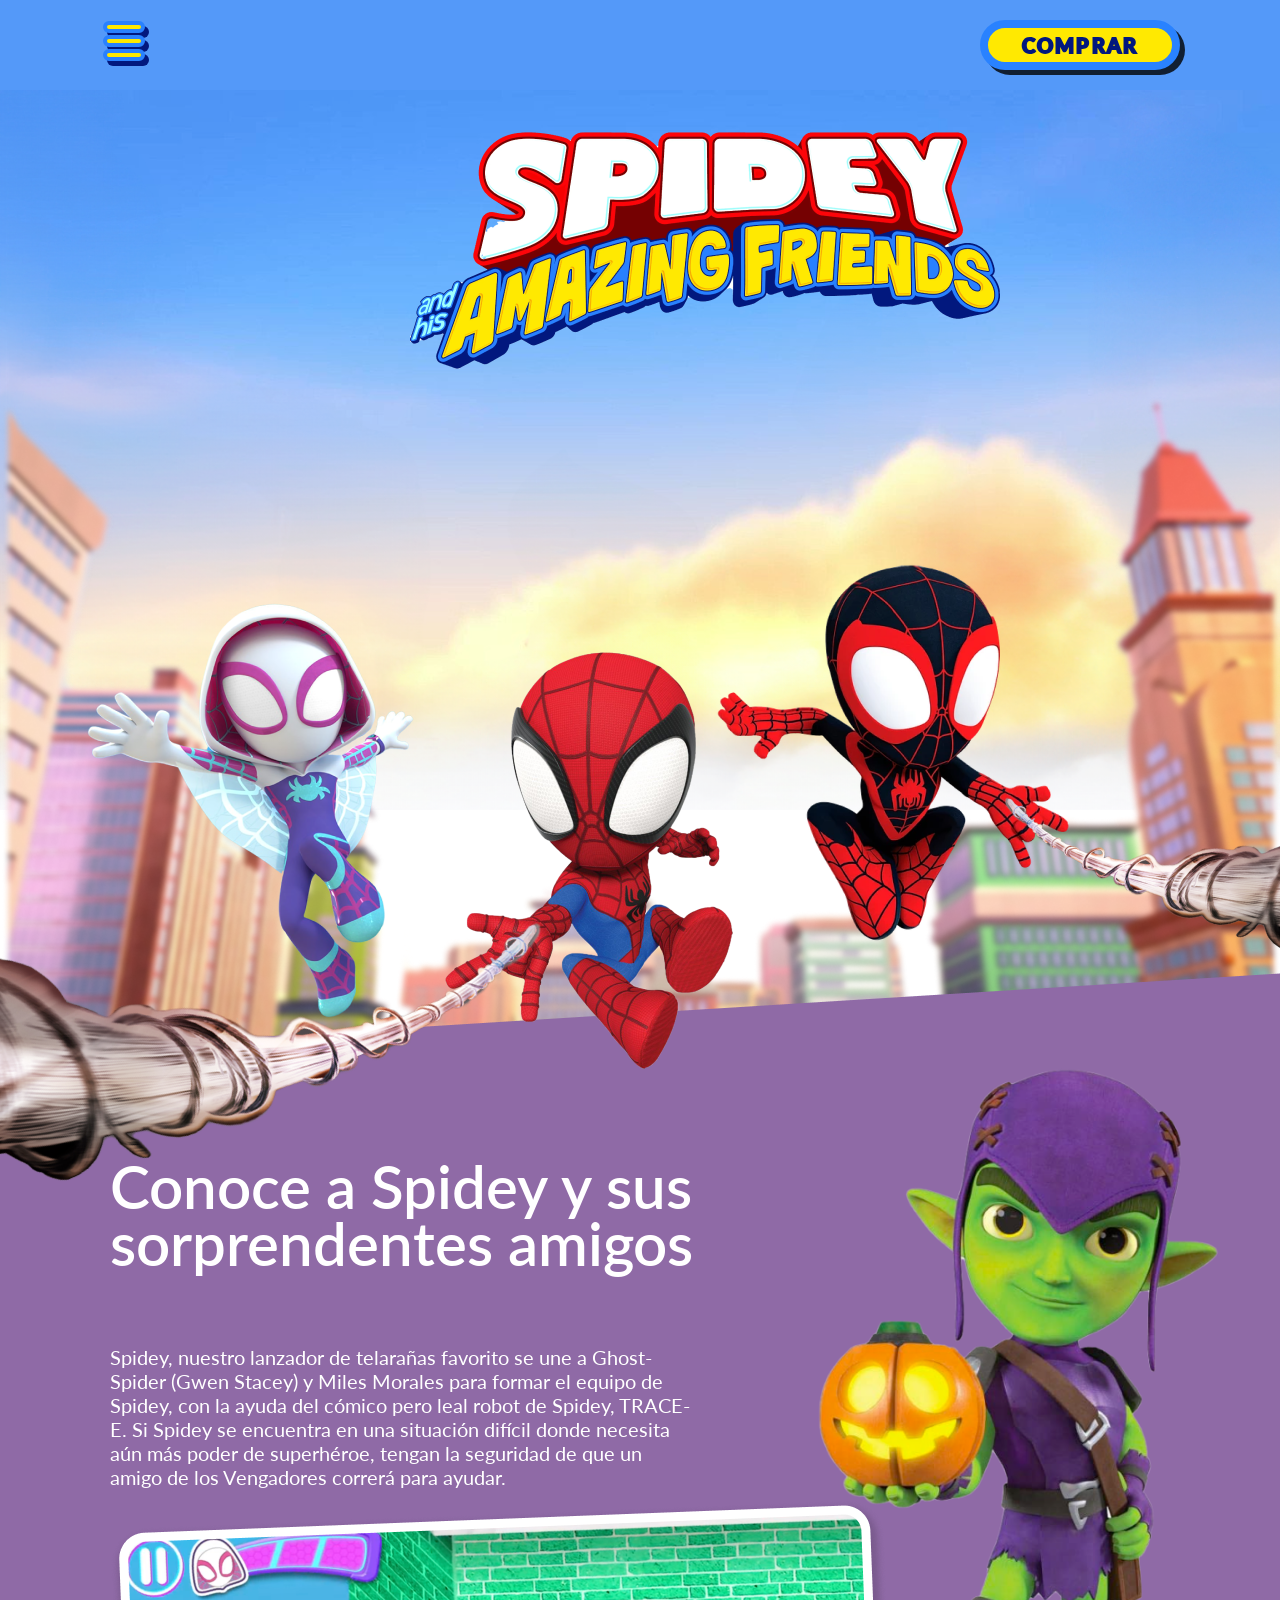
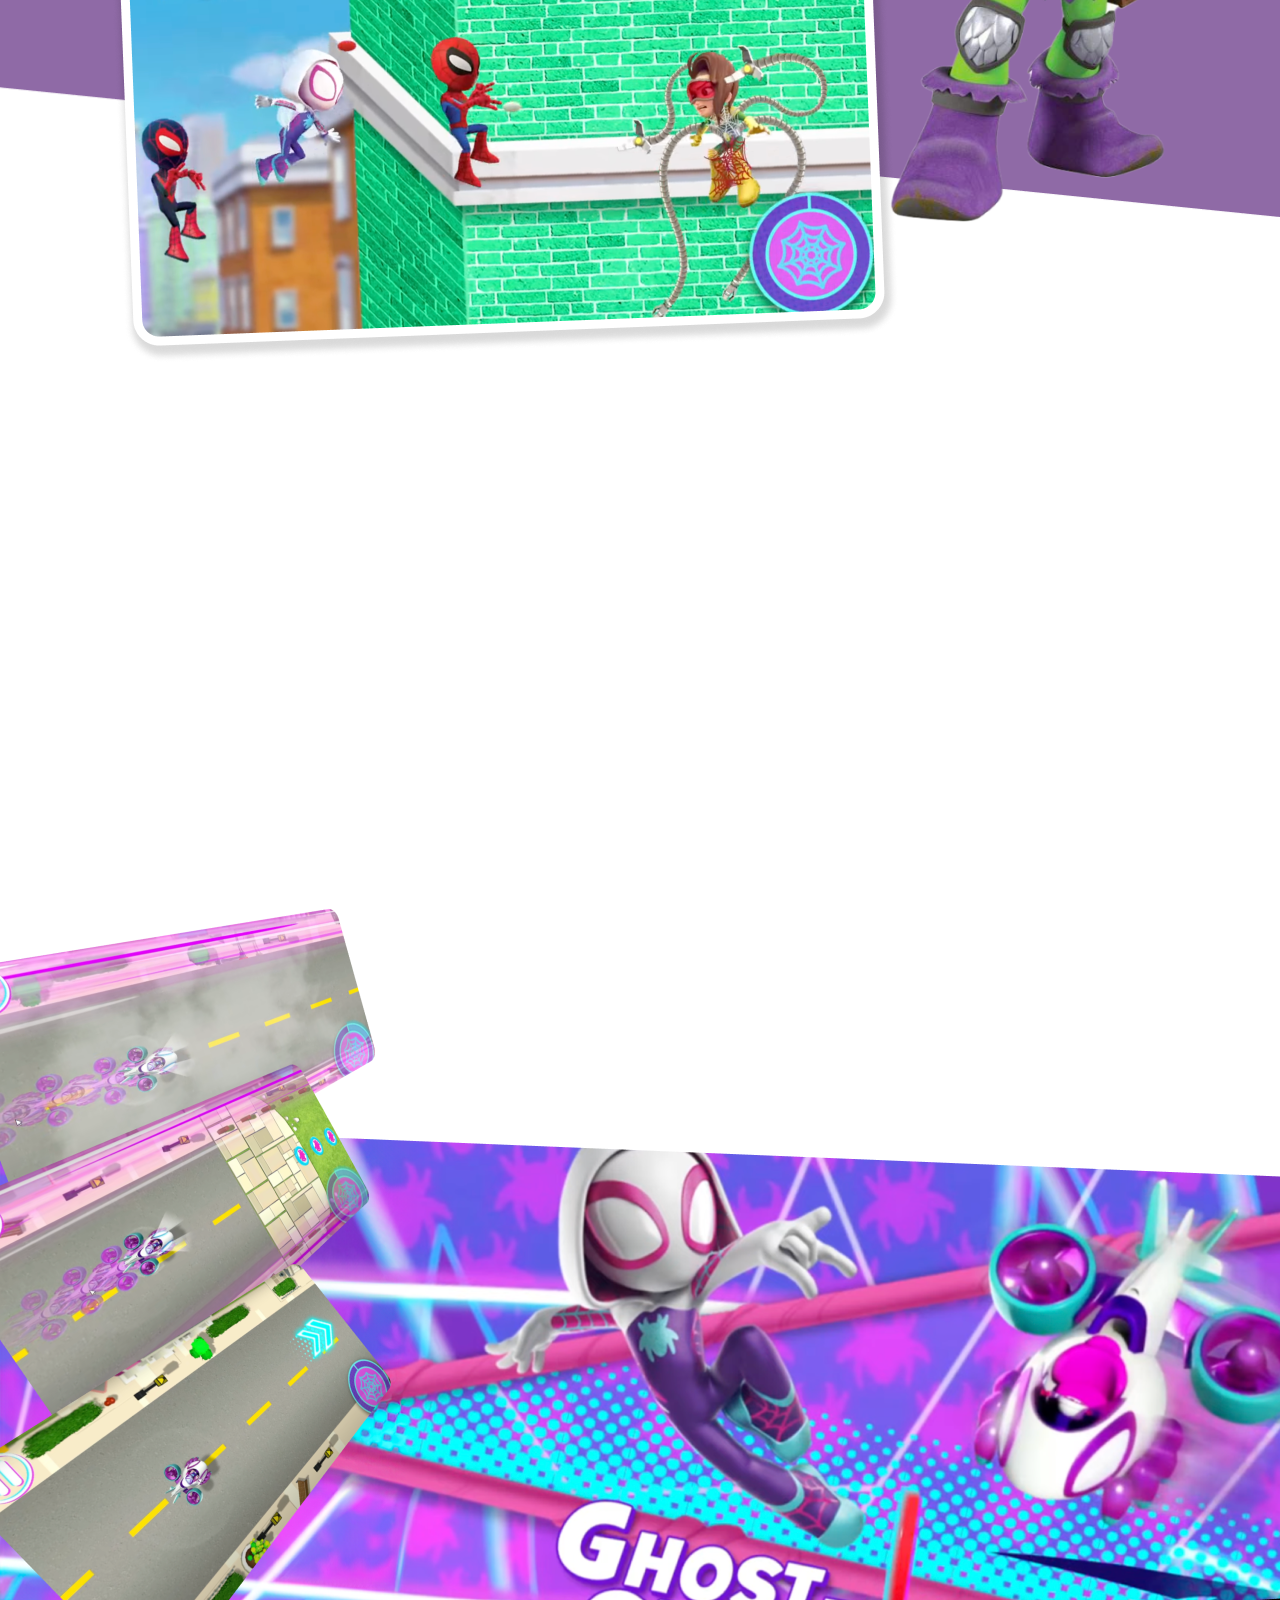
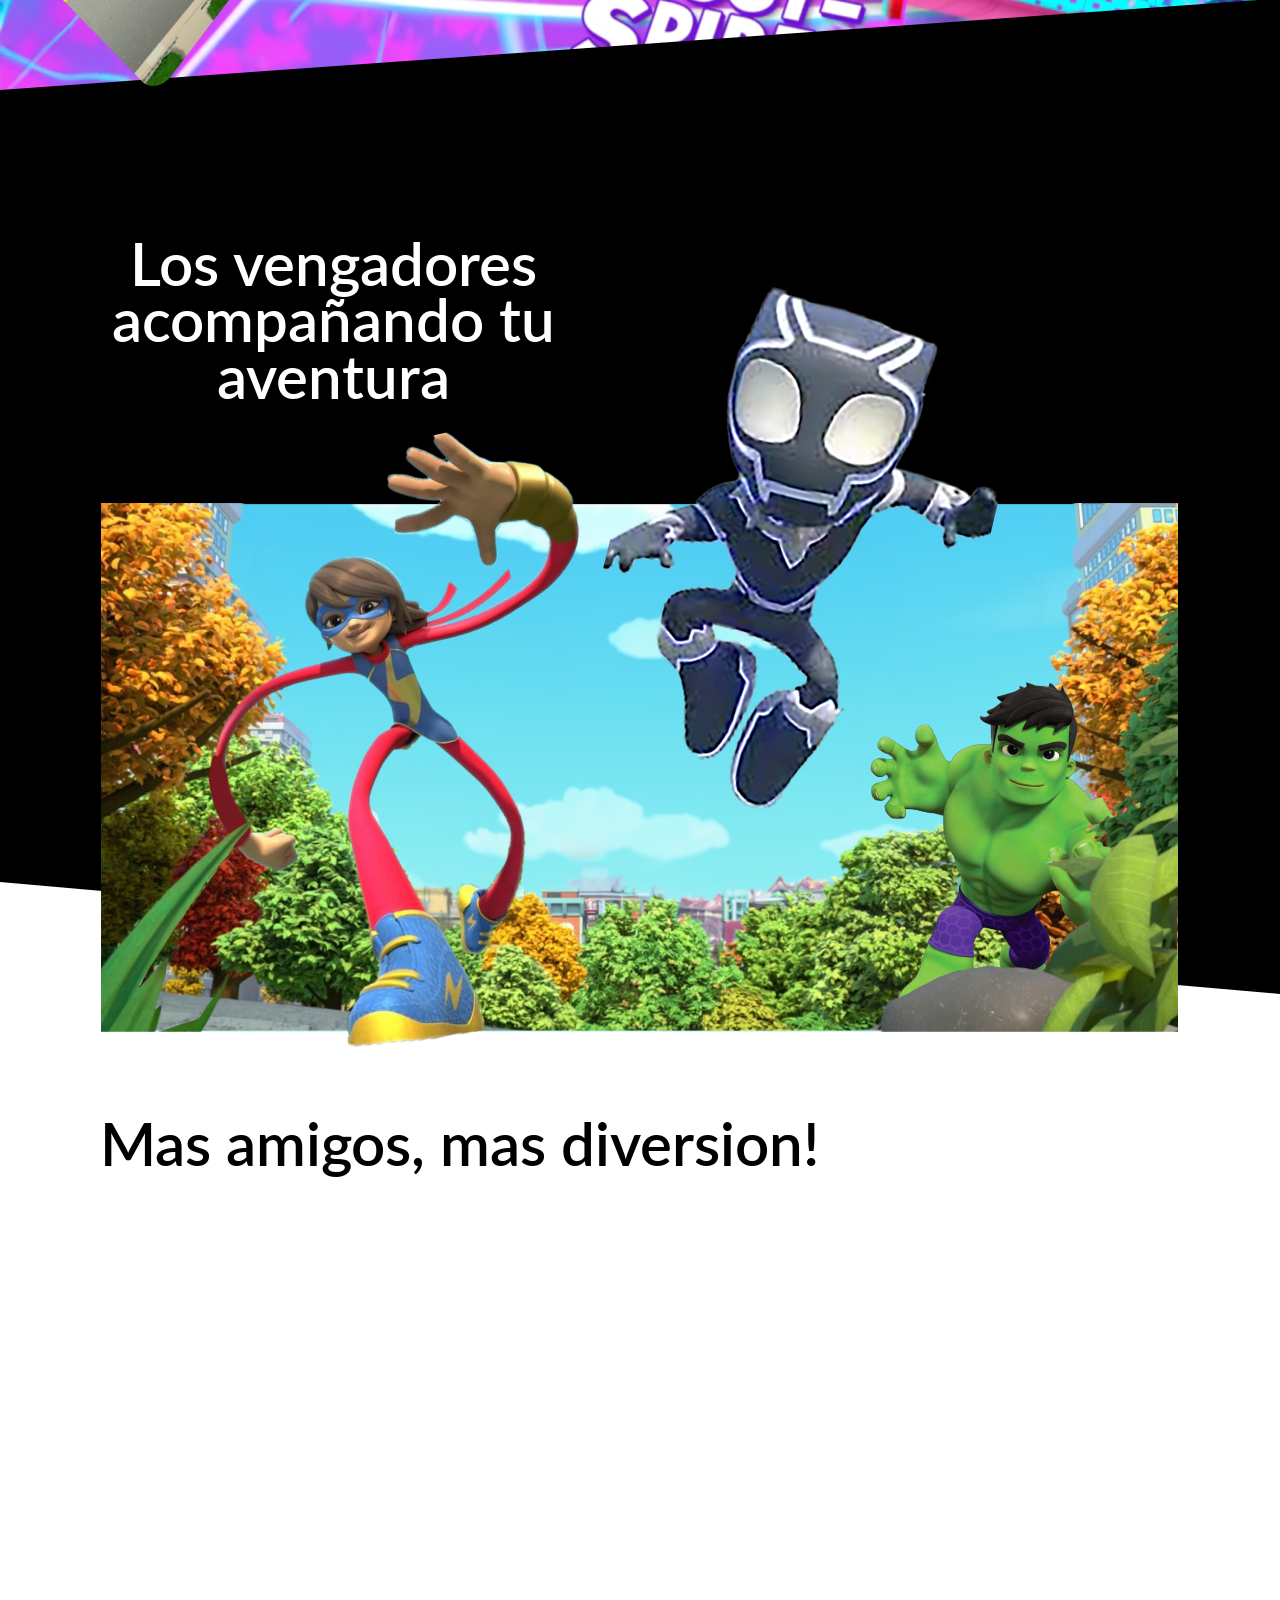
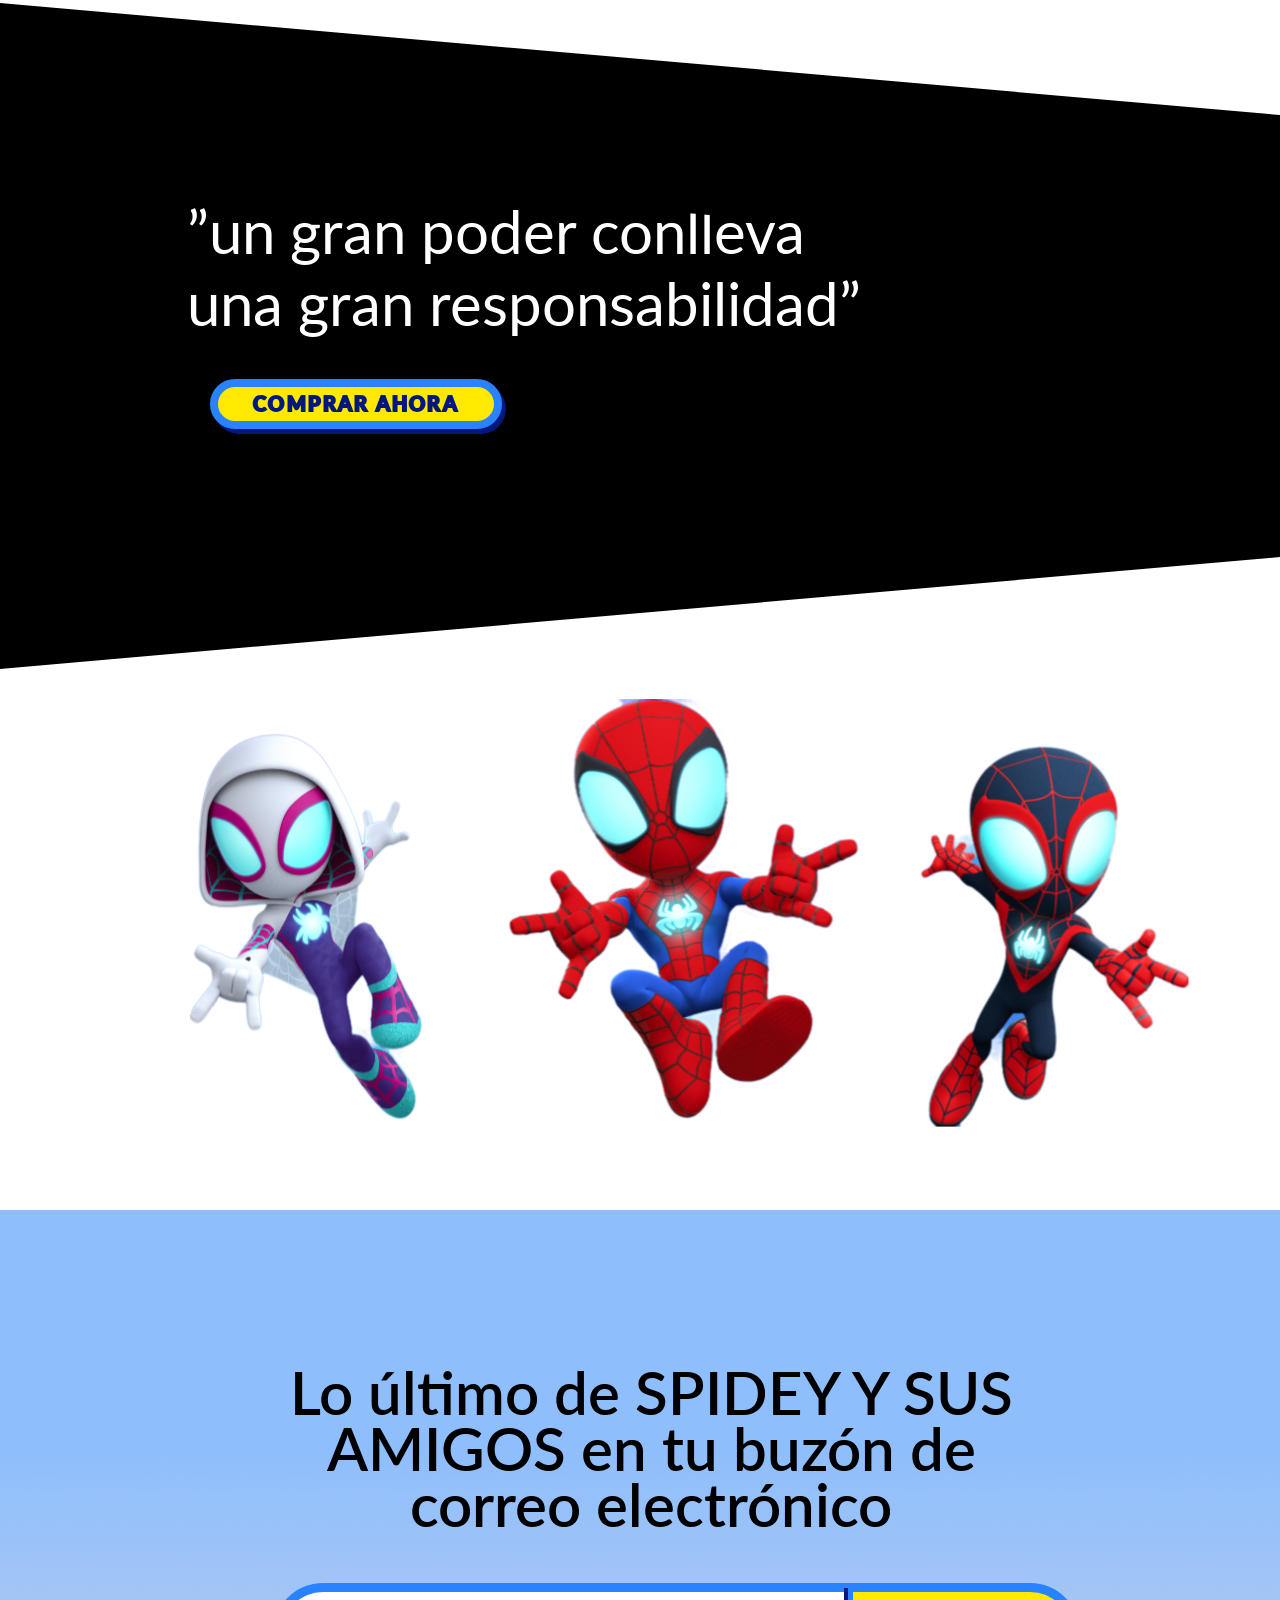
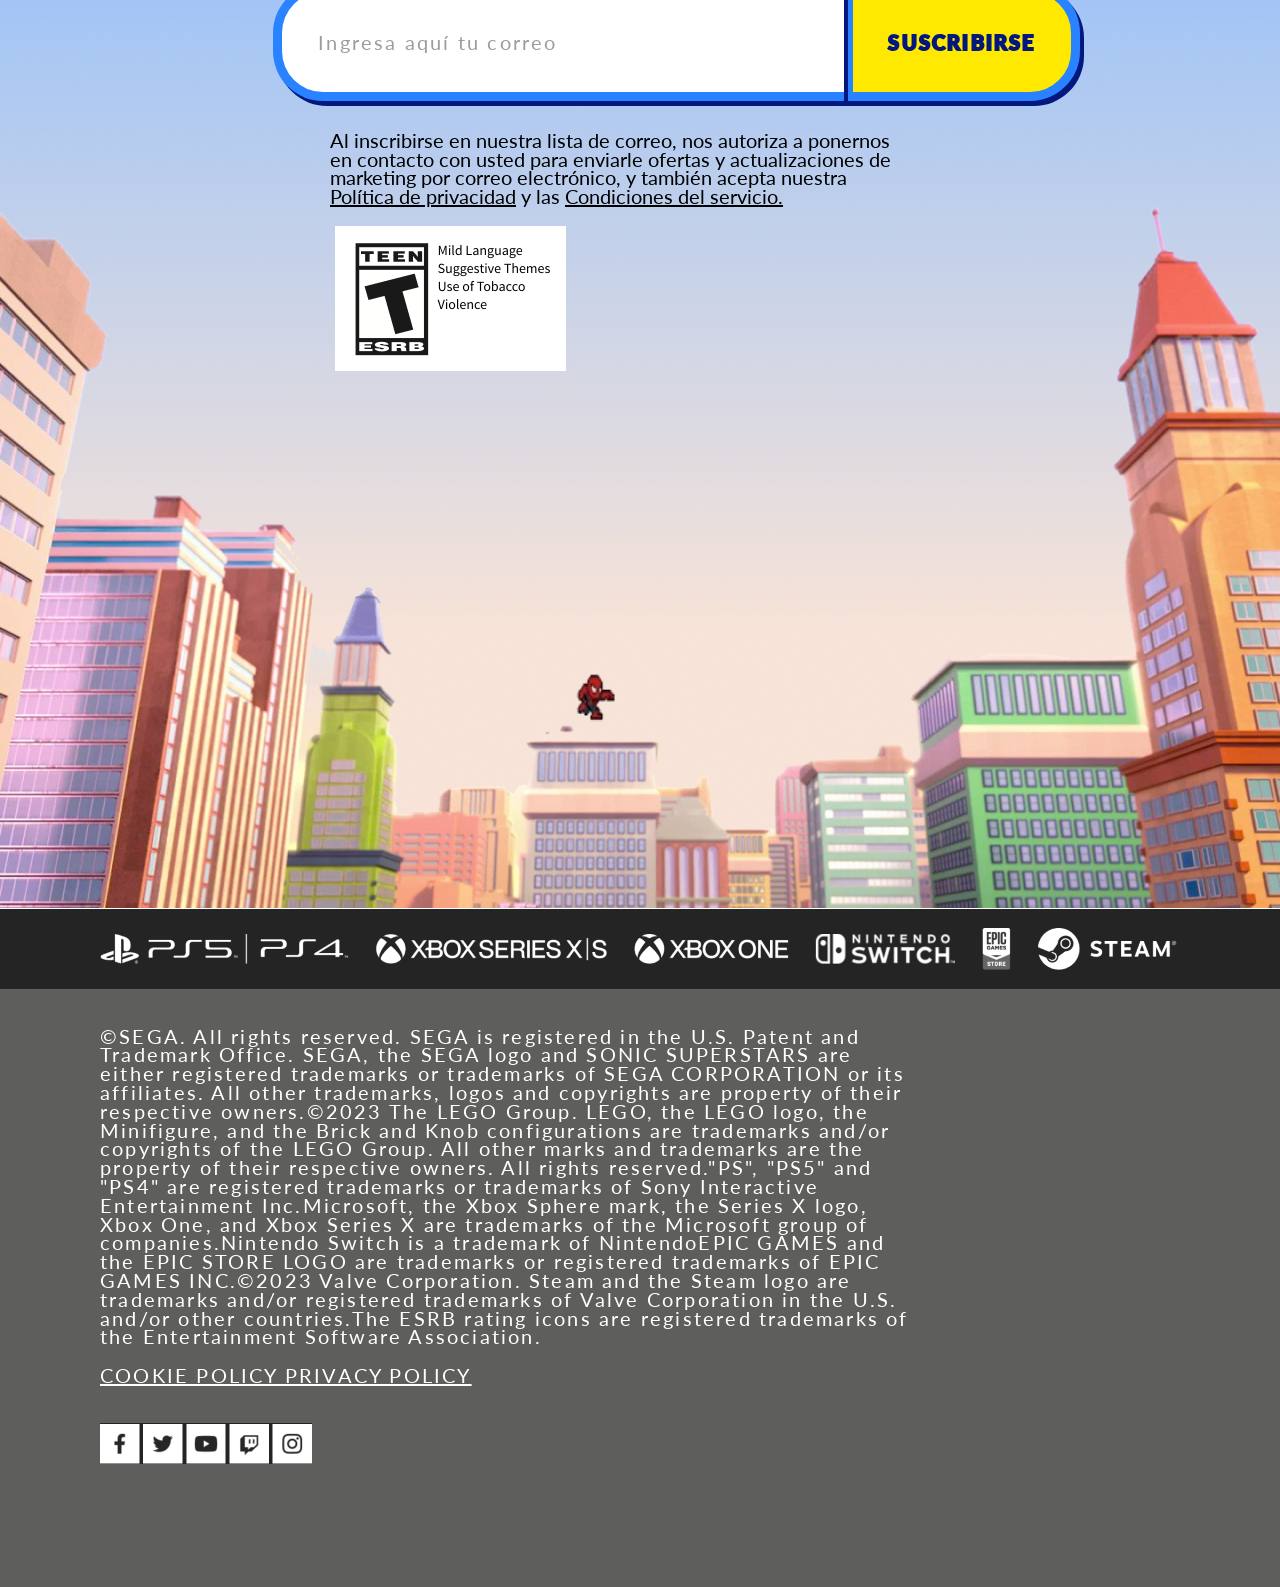
<file: parallax-final-2024/index.html>
<!DOCTYPE html>
<html lang="en">

<head>
    <meta charset="UTF-8">
    <meta name="viewport" content="width=device-width, initial-scale=1.0">
    <title>Index</title>
    <link rel="stylesheet" href="css/style.css">
    <link rel="preconnect" href="https://fonts.googleapis.com">
    <link rel="preconnect" href="https://fonts.gstatic.com" crossorigin>
    <link href="https://fonts.googleapis.com/css2?family=Lato:wght@300;400&display=swap" rel="stylesheet">
</head>

<body>
    <div class="contenedorHeader sticky">
        <header class="sticky">
            <div class="menu sticky">
                <div class="barritaMenu"></div>
                <div class="barritaMenu"></div>
                <div class="barritaMenu"></div>
            </div>

            <div class="sticky"><button class="btnComprar">COMPRAR</button> </div>
        </header>
    </div>


    

    <div class="container1280">

        <div id="logo" class="logo sticky">
            <img src="img/logo.png" alt="logo">
        </div>

        <div class="fondoNubes">
            <img src="img/fondoConNubes.png" alt="fondoConNubes">
        </div>


        <div class="edificios">
            <div class="edifIzquierdo">
                <img src="img/edifIzquierda.png" alt="edificioIzquierda">
            </div>


            <div>
                <img src="img/edificioCentro.png" alt="edificioCentro">
            </div>


            <div class="edifDerecho">
                <img src="img/edifDerecha.png" alt="edificioDerecha">
            </div>

        </div>


        <div class="spidermansPortada elastico">
            <div class="spideyBlanco">
                <img src="img/spidermanBlancoPortada.png" alt="spidermanBlancoPortada">
            </div>
            <div class="spideyNormal">
                <img src="img/spidermanNormalPortada.png" alt="spidermanNormalPortada">
            </div>
            <div class="spideyNegro">
                <img src="img/spidermanNegroPortada.png" alt="spidermanNegroPortada">
            </div>

        </div>
    

        <div class="telarañas">
            <div class="telaIzquierda">
                <img src="img/telaIzquierda.png" alt="telaIzquierda">
            </div>
            <div class="telaDerecha">
                <img src="img/telaDerecha.png" alt="telaDerecha">
            </div>
        </div>
    </div>

        
        

        <div  class="elastico fondoContenedorDuendeVerde">
            
            <div class="elastico rectanguloVioleta">
                <img src="img/rectanguloVioleta.png" alt="rectanguloVioleta">


                <div id="contenedorDuende" class="fijo recVioletaContenido">
                    <div class="fijo imgEdificioYTexto">
                        <h2 class="fijo">Conoce a Spidey y sus sorprendentes amigos</h2>
                        <p class="fijo">Spidey, nuestro lanzador de telarañas favorito se une a Ghost-Spider (Gwen
                            Stacey) y
                            Miles Morales para
                            formar el equipo de Spidey, con la ayuda del cómico pero leal robot de Spidey, TRACE-E. Si
                            Spidey se
                            encuentra en una situación difícil donde necesita aún más poder de superhéroe, tengan la
                            seguridad
                            de
                            que un amigo de los Vengadores correrá para ayudar.</p>


                        <div class="fijo edifVerde">
                            <img src="img/juegoEdificioVerdeAtras.png" alt="juegoEdificioVerdeAtras">
                        </div>
                    </div>
                    <div class="fijo duendeCalabaza">
                        <img class="duende"  id="duende" src="img/duendeVerdeCalabaza.png" alt="duendeVerdeCalabaza"  >
                    </div>

                </div>
            </div>
        </div>

    

        <!--ESTO SE TIENE QUE MANTENER FIJO-->
        <div class="fijo contenedorRecuadros">
            <div class="spidermansRecuadros">
                <div><img src="img/imagenCuadradaSpidermanNormal.png" alt=""></div>
                <div><img src="img/imagenCuadradaSpidermanNegro.png" alt=""></div>
                <div><img src="img/imagenCuadradaSpidermanBlanco.png" alt=""></div>
            </div>

            <div class="spidermansRecuadrosTexto">
                <div>
                    <p>Peter Parker, un joven huérfano neoyorquino que adquiere superpoderes después de ser mordido
                        por una
                        araña
                        radiactiva, y cuya ideología como héroe se ve reflejada primordialmente en la expresión ”un
                        gran
                        poder
                        conlleva una gran responsabilidad”.</p>
                </div>
                <div>
                    <p>Tras la muerte de Peter Parker, es quien toma la identidad de Spider-Man. La elección del
                        presidente
                        Barack
                        Obama en enero de 2009, fue una fuente de inspiración para el cambio de etnicidad de
                        Spider-Man.</p>
                </div>
                <div>
                    <p>El personaje es una variante de El Hombre Araña, una versión de universo alternativo de Gwen
                        Stacy.
                        Ella
                        reside en la "Tierra-65", donde, en lugar de Peter Benjamin Parker, Gwen Stacy fue mordida
                        por la
                        Araña
                        Radiactiva</p>
                </div>
            </div>
        </div>
        <>
            <div class="elastico rectanguloSpidermanBlanco">
                <img src="img/rectanguloSpidermanBlanco.png" alt="rectanguloSpidermanBlanco">
            </div>

            <!-------IMAGENES DE RUTAS QUE VAN A IR SOBRE EL SPIDERMAN BLANCO-->
            
            
            <section id="rutas" class="rutas">
                <div id="ruta1" class="ruta1">
                    <img src="img/ruta1.png" alt=""></div>
                <div  id="ruta2"  class="ruta2">
                    <img src="img/ruta2.png" alt=""></div>
                <div  id="ruta3" class="ruta3">
                    <img src="img/ruta3.png" alt=""></div>
            </section>
        


<!-----------------vengadores------------->


<div  id="vengadores">
<div class="elastico fondoContenedorVengadores">
    <div class="contenedorVengadores">
        <h2 class="tituloVengadores">Los vengadores acompañando tu aventura</h2>
        <div class="nubesVengadores"><img src="img/nubesVengadores.png" alt=""></div>
        <div class="hojasVengadores"><img src="img/hojasVengadores.png" alt=""></div>
        <div class="arbolesVengadores"><img src="img/arbolesVengadores.png" alt=""></div>
        <div class="separador1"></div>
    </div>
</div>
<div id="personajes" class="vengadores">
    
    <div id="elastica" class="mujerElastica"><img src="img/elastica.png" alt=""></div>
    <div id="puma" class="pumaNegro"><img src="img/pumaNegro.png" alt=""></div>
    <div id="hulk" class="hulk"><img src="img/hulk.png" alt=""></div>
</div>

</div>



<!--------------------texto cambiante------------->


        <div class="fijo contenedorTextoCambiante">

            <h2 class="tituloSeccionImgConTexto">Mas amigos, mas diversion!</h2>

            <div class="seccion-imagenes-con-texto">
                <div class="seccion-img">
                    <div id="imagen1" class="imagen-fija">
                        <img src="img/imagenConTexto1.png" alt="imagenConTexto1">
                    </div>

                    <div id="imagen2" class="imagen-fija">
                        <img src="img/imagenConTexto2.png" alt="imagenConTexto2">
                    </div>

                    <div id="imagen3" class="imagen-fija">
                        <img src="img/imagenConTexto3.png" alt="imagenConTexto3">
                    </div>

                    <div id="imagen4" class="imagen-fija">
                        <img src="img/imagenConTexto4.png" alt="imagenConTexto4">
                    </div>
                </div>

                <div class="parrafos" id="parrafosContainer">
                    <div class="textoCambiante parrafo-visible">
                        <h3>Mas de 100 misiones para que juegues sin parar!</h3>
                        <p>Tus padres, contentos. Explora el emocionante mundo de Spider-Man con más de 100 misiones que
                            te
                            mantendrán en
                            constante acción y
                            adrenalina. Enfréntate a desafíos únicos, desentraña misterios, y ayuda a Spider-Man a
                            mantener la
                            paz
                            en la
                            ciudad mientras te sumerges
                            en la piel del héroe arácnido. ¿Tienes lo que se necesita para superar todas las misiones y
                            convertirte
                            en el
                            auténtico Spider-Man?</p>
                    </div>
                    <div class="textoCambiante parrafo-oculto">
                        <h3>Escenas deslumbrantes que te sorprenderán</h3>
                        <p>Sumérgete en un universo de maravillas visuales con 'Spider-Man: [nombre del juego]'. Nuestro
                            juego
                            te
                            llevará a
                            través de escenas
                            deslumbrantes que te dejarán sin aliento. Desde los rascacielos de Nueva York hasta los
                            intrincados
                            detalles de
                            la vida de Peter Parker,
                            cada rincón de este mundo te sorprenderá. Prepárate para una experiencia única que desafiará
                            tus
                            expectativas y
                            te transportará a un
                            asombroso viaje con el Hombre Araña.</p>
                    </div>
                    <div class="textoCambiante parrafo-oculto">
                        <h3>Cada misión te dará puntos que no sirven para nada! </h3>
                        <p>Cada misión es una oportunidad para vivir la emocionante vida del Hombre Araña, y aunque los
                            puntos
                            que
                            ganarás
                            no tengan un propósito específico, la verdadera recompensa está en la diversión y la
                            inmersión que
                            experimentarás en cada desafío. No necesitas acumular puntos para sentirte como un auténtico
                            superhéroe,
                            ya que
                            la adrenalina de salvar la ciudad y la emoción de las acrobacias en el aire son más que
                            suficientes.
                            ¡Así que
                            prepárate para sumergirte en la acción y la aventura, sin preocuparte por los puntos, y vive
                            la
                            experiencia
                            definitiva de Spider-Man!</p>
                    </div>
                    <div class="textoCambiante parrafo-oculto">
                        <h3>Derrota a los villanos y diviértete</h3>
                        <p>la diversión está asegurada mientras te enfrentas a los infames villanos de la ciudad de
                            Nueva York.
                            Enfréntate a
                            desafíos épicos, combate a tus enemigos más temibles y disfruta de una experiencia llena de
                            acción y
                            emoción.
                            Cada encuentro con los villanos te sumergirá en una batalla trepidante y te llevará más
                            cerca de
                            convertirte en
                            el auténtico Hombre Araña. Así que, ¿estás listo para derrotar a los villanos y sumergirte
                            en la
                            aventura
                            definitiva de Spider-Man?"</p>
                    </div>
                </div>
            </div>
        </div>


        <div class="elastico fondoContenedorParrafoYBoton">
            <div class="fijo contenedorParrafoYBoton">
                <div class="separador2"></div>
                <p>”un gran poder conlleva una gran responsabilidad”</p>
                <button>COMPRAR AHORA</button>
                <div class="separador3"></div>
            </div>
        </div>



        <!--ACA COLOCO LOS 3 SPIDERMANS DENTRO DE RECTANGULO BLANCO-->
<section id="spider3" class="spider3" >
        <div class="contenedorSpidermans">

            <div id="spiders" class="los3Spidermans">
                <div>
                    <img id="spider-blanco" class="blanco" src="img/spidermanBlancoRecBlanco.png" alt="spidermanBlancoRecBlanco">
                </div>
                <div>
                    <img id="spider-rojo" class="rojo" src="img/spidermanNormalRecBlanco.png" alt="spidermanNormalRecBlanco">
                </div>
                <div>
                    <img id="spider-negro"  class="negro" src="img/spidermanNegroRecBlanco.png" alt="spidermanNegroRecBlanco">
                </div>
            

            

            <div id="popupStacy" class="popup">
                
                <img id="close1" class="close" src="img/close.svg" alt="Imagen en Popup">
                <img src="img/stacy.png" alt="Imagen en Popup">
                <div class="popup-text">
                    <h3>Gwen Stacy</h3><br>
                    <p>También conocida como Spider-Woman o Spider-Gwen, es un personaje de cómic de Marvel Comics que proviene de una realidad alternativa en el multiverso de Spider-Man. Sus poderes son en gran medida similares a los de otros Spider-Personajes, pero Gwen tiene algunas variaciones específicas. Los poderes de Spider-Gwen incluyen:
                        <br> <br>
                        1. Agilidad sobrehumana: Gwen Stacy posee una agilidad extraordinaria que le permite moverse de manera rápida y realizar acrobacias impresionantes.
                        <br>2. Fuerza sobrehumana: Al igual que otros Spider-Personajes, Gwen tiene una fuerza considerable que le permite levantar objetos pesados y luchar contra enemigos formidables.
                        <br>3. Sentido arácnido: Spider-Gwen también posee el sentido arácnido, que le permite detectar el peligro antes de que ocurra, similar a Peter Parker y otros Spider-Men.
                        <br>4. Trepar paredes: Al igual que otros Spider-Personajes, Gwen Stacy puede adherirse a las paredes y techos, lo que le permite moverse de manera vertical y colgarse boca abajo.
                        <br>5. Disparadores de telaraña: Spider-Gwen utiliza lanzadores de telarañas para balancearse entre edificios, atrapar a los villanos y crear redes para inmovilizar a los oponentes.
                        <br> <br> <br>
                        En resumen, Spider-Gwen posee habilidades arácnidas similares a las de otros personajes de Spider-Man, pero su traje y su identidad están diseñados de manera diferente, y proviene de una realidad alternativa donde Gwen Stacy adquiere los poderes de Spider-Man en lugar de Peter Parker. El personaje ha ganado popularidad en los cómics y se ha convertido en un ícono por derecho propio.</p>
                </div>
        </div>

        <div id="popupPeter" class="popup">
            
            <img id="close2" class="close" src="img/close.svg" alt="Imagen en Popup">
            <img src="img/parker.png" alt="Imagen en Popup">
            <div class="popup-text">
                <h3>Peter Parker</h3><br>
                <p>También conocido como Spider-Man, es un personaje de ficción de Marvel Comics. Los poderes de Spider-Man son el resultado de una picadura de araña radiactiva que le otorgó habilidades especiales. Sus poderes incluyen:

                    <br> <br>
                    1. Agilidad sobrehumana: Spider-Man tiene una agilidad extraordinaria que le permite moverse de manera rápida y ágil, saltar grandes distancias y realizar acrobacias asombrosas.
                    <br>2. Fuerza sobrehumana: Aunque no es tan fuerte como algunos de los superhéroes más poderosos de Marvel, Spider-Man tiene una fuerza considerable que le permite levantar objetos pesados y enfrentarse a enemigos formidables.
                    <br>3. Sentido arácnido: Spider-Man tiene un sentido arácnido que le permite detectar el peligro antes de que ocurra. Puede reaccionar instintivamente a las amenazas, lo que lo hace extremadamente difícil de sorprender.
                    <br>4. Trepar paredes: Al igual que otros Spider-Personajes, Gwen Stacy puede adherirse a las paredes y techos, lo que le permite moverse de manera vertical y colgarse boca abajo.
                    <br>5. Disparadores de telaraña: Peter Parker ha creado lanzadores de telarañas especiales que le permiten disparar y controlar telarañas. Utiliza estas telarañas para balancearse entre edificios, atrapar a los villanos y crear redes para inmovilizar a los oponentes.
                    <br> <br> <br>
                    Estos son los poderes principales de Spider-Man en los cómics y en varias adaptaciones cinematográficas y televisivas. Cabe destacar que a lo largo de la historia de los cómics, Spider-Man ha adquirido o perdido temporalmente otros poderes y habilidades debido a diferentes tramas y evento.
                </div>
    </div>

    <div id="popupMorales" class="popup">
        <img id="close3" class="close" src="img/close.svg" alt="Imagen en Popup">
        <img src="img/morales.png" alt="Imagen en Popup">
        <div class="popup-text">
            <h3>Miles Morales</h3><br>
            <p>Sus poderes son en gran medida similares a los de Peter Parker, el Spider-Man original, pero Miles tiene algunas diferencias notables. Los poderes de Miles Morales incluyen:
                <br> <br>
                1. Agilidad sobrehumana: Miles posee una agilidad extraordinaria que le permite moverse de manera rápida y realizar acrobacias impresionantes, al igual que Peter Parker.Gwen Stacy posee una agilidad extraordinaria que le permite moverse de manera rápida y realizar acrobacias impresionantes.
                <br>2. Agilidad sobrehumana:
                <br>2. Sentido arácnido: Al igual que Peter Parker, Miles Morales tiene un sentido arácnido que le permite detectar el peligro antes de que ocurra. Esto le proporciona una ventaja en la lucha contra los criminales.
                <br>3. Trepar paredes: Miles puede adherirse a las paredes y techos, lo que le permite moverse de manera vertical y colgarse boca abajo, al igual que otros Spider-Men.
                <br>4. Camuflaje arácnido: Una de las características distintivas de Miles Morales es su habilidad de camuflaje arácnido. Puede volverse completamente invisible para el ojo humano durante un corto período de tiempo. Esta habilidad le proporciona una ventaja estratégica en situaciones de combate y sigilo.
                <br>5. Descarga venenosa: En algunas versiones de los cómics y adaptaciones, Miles Morales también puede liberar una "descarga venenosa" que es una forma de energía bioeléctrica. Esta habilidad puede usarse en combate o para desactivar dispositivos electrónicos.
                <br> <br> <br>
                Estos son los poderes principales de Miles Morales en los cómics y en las adaptaciones cinematográficas y de videojuegos. El personaje de Miles Morales ha ganado popularidad y es conocido por su origen diverso y sus habilidades únicas en el universo de Spider-Man.
            </div>
</div>


        </div>
    </div>
</section>


        <div class=" fondoCieloInferior">
            <img src="img/fondoArribaFooter.png" alt="fondoArribaFooter">


            <!--SECCION CORREO Y SUSCRIPCION-->
            <div class="fijo suscripcion">
                <div class="tituloCorreoElectronico">
                    <h2>Lo último de SPIDEY Y SUS AMIGOS en tu buzón de correo electrónico</h2>
                </div>
                <div class="fijo contenedorBuscador">
                    <div class="fijo buscadorIzquierda">
                        <p>Ingresa aquí tu correo</p>
                    </div>
                    <div class="buscadorDerecha">
                        <p>SUSCRIBIRSE</p>
                    </div>
                </div>
                <div class="fijo parrafoCorreo">
                    <p>Al inscribirse en nuestra lista de correo, nos autoriza a ponernos en contacto con usted para
                        enviarle
                        ofertas y actualizaciones de marketing por correo electrónico, y también acepta nuestra
                        <span>Política de
                            privacidad</span> y las <span>Condiciones del servicio.</span>
                    </p>
                </div>

                <div class="teen">
                    <img src="img/teen.png" alt="">
                </div>
            </div>

            <div class="fondoEdificiosInferior">
                <img src="img/fondoArribaFooterEdificios.png" alt="fondoArribaFooterEdificios">
            </div>

           
        </div>
         <!----------------spritesheet----------------------------->
        <section class="sectionSprite">
            <div id="sp_1"></div>
        </section>

        <footer class="elastico">

            <div class="elastico lineaSuperiorFooter">
                <div class="fijo">
                    <img src="img/publicidadSobreLineaSuperiorFooter.png" alt="publicidadSobreLineaSuperiorFooter">
                </div>
            </div>

            <!-- El fondo gris no es necesario ponerle la imagen, le pongo el color de fondo y es mas facil para ubicar el parrafo y las redes-->
            <div class="elastico footerFondoGris">
                <div class="fijo textoFooter">
                    <p class=" p1">©SEGA. All rights reserved. SEGA is registered in the U.S. Patent and Trademark
                        Office. SEGA, the
                        SEGA logo and SONIC SUPERSTARS are either registered trademarks or trademarks of SEGA
                        CORPORATION or
                        its affiliates. All other trademarks, logos and copyrights are property of their respective
                        owners.©2023 The LEGO Group. LEGO, the LEGO logo, the Minifigure, and the Brick and Knob
                        configurations are trademarks and/or copyrights of the LEGO Group. All other marks and
                        trademarks
                        are the property of their respective owners. All rights reserved."PS", "PS5" and "PS4" are
                        registered trademarks or trademarks of Sony Interactive Entertainment Inc.Microsoft, the
                        Xbox
                        Sphere
                        mark, the Series X logo, Xbox One, and Xbox Series X are trademarks of the Microsoft group
                        of
                        companies.Nintendo Switch is a trademark of NintendoEPIC GAMES and the EPIC STORE LOGO are
                        trademarks or registered trademarks of EPIC GAMES INC.©2023 Valve Corporation. Steam and the
                        Steam
                        logo are trademarks and/or registered trademarks of Valve Corporation in the U.S. and/or
                        other
                        countries.The ESRB rating icons are registered trademarks of the Entertainment Software
                        Association.
                    </p>
                    <p class="p2"> COOKIE POLICY PRIVACY POLICY</p>

                    <div class="fijo">
                        <img src="img/redesFooter.png" alt="redesFooter">
                    </div>
                </div>


            </div>

        </footer>
    </div>
    <script src="js/parallax.js"></script>
    <script src="js/js.js"></script>
</body>

</html>
</file>
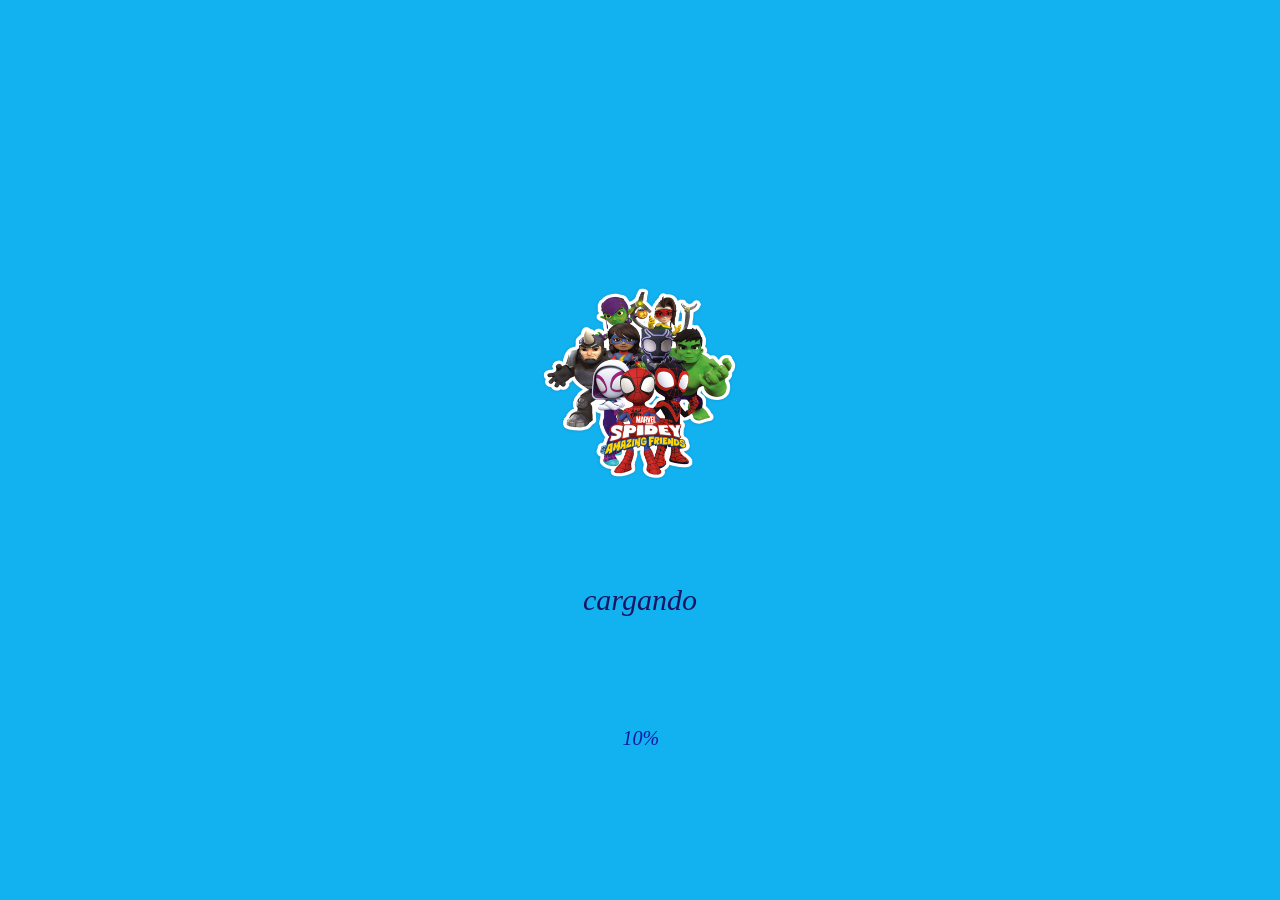
<file: parallax-final-2024/loader.html>
<!DOCTYPE html>
<html lang="en">
  <head>
    <meta charset="UTF-8" />
    <meta name="viewport" content="width=device-width, initial-scale=1.0" />
    <title>Loading</title>
    <link rel="stylesheet" href="css/style.css">
  </head>
  <body id="body-loader">
    <div id="loader">
      <div><img src="img/spideyLoading.png" /></div>
      <div>
        <p class="carg">cargando</p>
        <div class="percent">100%</div>
      </div>
    </div>
    <div id="loading"></div>
    <script src="js/loader.js"></script>
  </body>
</html>
</file>
<file: parallax-final-2024/css/style.css>
* {
    margin: 0;
    padding: 0;
    text-decoration: none;
    list-style: none;
    font-family: 'Lato', sans-serif;
    /*background-color:#5499F8;*/
}

.container1280{
    width: 1280px;
    margin: auto;
    overflow: hidden;
}

.elastico {
    width: 100%;
    display: block; /*para que cubra todo el ancho de la pantalla*/
}

.fijo {
    width: 1080px;
    margin: auto;
    position: relative;
    /*PARA PODER COLOCAR IMAGENES SOBRE LOS CONTENEDORES*/
}

/*LOADING*/

#loading {
    position: absolute;
    width: 100%;
    height: 100vh;
    overflow: hidden;
    z-index: 2;
  }
  #body-loader {
    overflow: hidden;
    background-color: rgb(18, 177, 240);
  }
  .carg{
    margin-top: 100px;
  }
  #loader {
    display: flex;
    flex-direction: column;
    position: absolute;
    width: 100%;
    height: 100vh;
    justify-content: center;
    align-items: center;
  }
  #loader div {
    display: flex;
    width: 100%;
    justify-content: center;
    align-items: end;
    gap: 1.8rem;
  }
  #loader img {
    width: 200px;
    height: 200px;
    animation: escalar 2s infinite;
    -webkit-animation:;
}

@keyframes escalar {
    0% {
      transform: scale(1.0);
      -webkit-transform: scale(1.0);
      -moz-transform: scale(1.0);
      -ms-transform: scale(1.0);
      -o-transform: scale(1.0);
      
}
    50% {
      transform: scale(1.8);
      -webkit-transform: scale(1.8);
      -moz-transform: scale(1.8);
      -ms-transform: scale(1.8);
      -o-transform: scale(1.8);
}
    100% {
      transform: scale(1.0);
      -webkit-transform: scale(1.0);
      -moz-transform: scale(1.0);
      -ms-transform: scale(1.0);
      -o-transform: scale(1.0);
}
  }
  






  #loader p {
    font-style: italic;
    font-family: cursive;
    color: #191464;
    font-size: 30px;
    content: "";
  }
  
  #loader p::after {
    position: absolute;
    content: "";
    animation: cargando 1.2s linear infinite;
    -webkit-animation: cargando 1.2s linear infinite;
}
  
  #loader .percent {
    position: absolute;
    right: 48.5%;
    top: 80.8%;
    font-style: italic;
    font-family: cursive;
    font-size: 20px;
    color: #101aa3;
    width: min-content;
  }
  
  
  @keyframes cargando {
    0% {
      content: ".";
      opacity: 0;
    }
    60% {
      content: "..";
    }
    100% {
      content: "...";
  
      opacity: 1;
   }
  }

/*HEADER*/

.contenedorHeader{
    width: 100%;
    background-color: #5499F9;
    z-index: 50;
}

header {
    width: 1280px;
    margin: auto;
    display: flex;
    flex-wrap: wrap;
    justify-content: space-between;
    padding: 20px 0;
    background-color: #5499F9;
    z-index: 8;
}


.menu {
    display: flex;
    flex-direction: column;
    justify-content: flex-start;
    margin: 0px 0px 0px 8%;
    padding: 0px;
    border: 0px;

}

.barritaMenu {
    height: 4px;
    width: 34px;
    margin: 1px;
    background-color: #FFE901;
    border: 4px solid #2981FF;
    border-radius: 10px;
    box-shadow: 4px 5px 0px 0px #02187E;
    transition: all .5s;
    transform-origin: left;
    -webkit-border-radius: 10px;
    -moz-border-radius: 10px;
    -ms-border-radius: 10px;
    -o-border-radius: 10px;
    -webkit-transition: all .5s;
    -moz-transition: all .5s;
    -ms-transition: all .5s;
    -o-transition: all .5s;
}

.menu:hover div:first-child{
    transform: rotate(45deg);
    box-shadow: 0px 0px 0px 0px #02187E;
      /*LE SACAMOS LA SOMBRA PARA QUE SE NOTE MEJOR LA CRUZ!!*/:;
    -webkit-transform: rotate(45deg);
    -moz-transform: rotate(45deg);
    -ms-transform: rotate(45deg);
    -o-transform: rotate(45deg);
}

.menu:hover div:nth-child(2){
    opacity: 0;
}

.menu:hover div:last-child{
    transform: rotate(-42deg);
    box-shadow: 0px 0px 0px 0px #02187E;
      /*LE SACAMOS LA SOMBRA PARA QUE SE NOTE MEJOR LA CRUZ!!*/:;
    -webkit-transform: rotate(-42deg);
    -moz-transform: rotate(-42deg);
    -ms-transform: rotate(-42deg);
    -o-transform: rotate(-42deg);
}

.btnComprar {
    width: 200px;
    height: 50px;
    flex-shrink: 0;
    border-radius: 111px;
    border: 8px solid #2982FF;
    background: #FFE901;
    /*DropShadow*/box-shadow: 5px 5px 0px 0px rgba(0, 0, 0, 0.8);
    color: #02187E;
    font-family: Lato;
    font-size: 20px;
    font-style: normal;
    font-weight: 900;
    line-height: 94.5%;
    /*18.9px*/letter-spacing: 2.2px;
    margin: 0px 100px 0px 0px;
    -webkit-text-stroke:2px;
    cursor: pointer;
    -webkit-border-radius: 111px;
    -moz-border-radius: 111px;
    -ms-border-radius: 111px;
    -o-border-radius: 111px;
}

.btnComprar:hover{
    color: #2981FF;
    background-color: #dfd956;
    box-shadow: 10px 10px 20px rgba(0, 0, 0, 0.8);
}

.sticky {
    position: sticky;
    top: 0px;
    /*DONDE LO VOY A PEGAR, OSEA DESDE EL INICIO*/
}

.logo {
    background-color: transparent;
    z-index: 51;
    /*EL LOGO TIENE MAYOR Z-INDEX PORQUE SIEMPRE TIENE QUE ESTAR ARRIBA*/
    position: absolute;
    /*PARA COLOCARLO ARRIBA DE LAS NUBES*/
    top: 100px;
    left: 32%;
}

#logo.pequeño {
    position: fixed;
    transform: scale(0.3);
    transform-origin: top left;
    top: 0px;
    left: 45%;
    -webkit-transform: scale(0.3);
    -moz-transform: scale(0.3);
    -ms-transform: scale(0.3);
    -o-transform: scale(0.3);
}


.fondoNubes {
    width: 100%;
    position: relative;
}

.fondoNubes img {
    width: 100%;
    height: 720px;  /*LE DEJAMOS SU ALTURA ORIGINAL*/
    margin-top: 0px;
}

.edificios {
    display: flex;
    position: relative;
    top: -420px;
    justify-content:center;
    align-items: baseline;
    /*Los alineo*/
    z-index: 1;
   
}

.edificios img{
    width: 100%;
    height: auto;
    display: block;
}


.spidermansPortada {
    display: flex;
    justify-content: center;
    z-index: 2;
    position: relative;
}


.spideyBlanco {
    position: relative;
    top: -870px;
    left: 50px;
    z-index: 3;
    transform: scale(1) translateY(0);
    transition: .5s linear;
    -webkit-transform: scale(1) translateY(0);
    -moz-transform: scale(1) translateY(0);
    -ms-transform: scale(1) translateY(0);
    -o-transform: scale(1) translateY(0);
    -webkit-transition: .5s linear;
    -moz-transition: .5s linear;
    -ms-transition: .5s linear;
    -o-transition: .5s linear;


}

.spideyNormal {
    position: relative;
    top: -870px;
    left: 10px;
    z-index: 10;
    transition: .5s linear;
    -webkit-transition: .5s linear;
    -moz-transition: .5s linear;
    -ms-transition: .5s linear;
    -o-transition: .5s linear;
}

.spideyNegro {

    position: relative;
    top: -930px;
    left:-150px ;
    z-index: 10;
    transition: .5s linear;
        -webkit-transition: .5s linear;
    -moz-transition: .5s linear;
    -ms-transition: .5s linear;
    -o-transition: .5s linear;

}

/*================================*/


.telarañas {
    display: flex;
    z-index: 3;
    position: relative;    
}

.telaIzquierda {
    position: relative;
    top: -1367px;
    left: -185px;
}

.telaDerecha {
    position: relative;
    top: -1350px;
    left: 230px;
}

.telaIzquierda img,
.telaDerecha img {
    width: 100%;
    height: auto;
    display: block;
}
/*PARA EL EFECTO PARALLAX DE LA PORTADA CON LOS SPIDEYS*/
.visible {
    opacity: 1;
    transform: translateY(0);
    transition: opacity 0.5s ease-in-out, transform 0.5s ease-in-out;
    -webkit-transform: translateY(0);
    -moz-transform: translateY(0);
    -ms-transform: translateY(0);
    -o-transform: translateY(0);
}


.spidermansRecuadrosTexto div p {
    width: 333px;
    height: 218px;
    flex-shrink: 0;
    color: #000;

    font-family: Lato;
    font-size: 20px;
    font-style: normal;
    font-weight: 400;
    line-height: normal;
}

/*------------------Duende ------------------*/

fondoContenedorDuendeVerde{
    position: relative;
    height: 100vh; 
    overflow-x: hidden;
    overflow-y: auto; 
    
}

.contenedorDuende{

width: 100%;
position: relative;
height: 924.5px;
background-image: url(../img/fondoo.png);
background-size: 100% 90% ;
background-repeat: no-repeat;
z-index: 2;
margin-top: -80px;

}





.rectanguloVioleta {
    position: relative;
    top: -1650px;
    z-index: 1;
}

.rectanguloVioleta img{
    width: 100%;
    height: 844px;
}

.recVioletaContenido {
    display: flex;
    position: absolute;
    top: 16%;
    left: 8.6%;
}
.edifVerde img{
    width: auto;
    height: auto;
}

.duendeCalabaza {
    
    position: absolute;
    top: 20px;
    left: 0;
    
}


.duende{
    position: absolute;
    right: -100px;
    top: -130px;
    
    }




.duendeCalabaza img{
    width: auto;
    height: auto;
   }






/*ACA JUNTAMOS TITULO, PARRAFO E IMAGEN EDIFICIO*/

.imgEdificioYTexto {
    display: flex;
    flex-direction: column;
}

.imgEdificioYTexto p {
    width: 586px;
    height: 154px;
    flex-shrink: 0;
    color: #FFF;
    padding-top: 24px;
    margin-left: 0px;

    font-family: Lato;
    font-size: 20px;
    font-style: normal;
    font-weight: 400;
    line-height: normal;
}

.fijo .imgEdificioYTexto h2 {
    width: 646px;
    color: #FFF;
    font-family: Lato;
    font-size: 60px;
    font-style: normal;
    font-weight: 600;
    line-height: 94.5%;
    /* 56.7px */
    margin-left: 0px;
}

/*RECUADROS SPIDERMANS*/

.contenedorRecuadros {
    height: 1085px;
    margin-top: -1400px;
}

/*ESTAS SON LAS IMAGENES DE LAS CARDS*/
.spidermansRecuadros {
    display: flex;
    justify-content: space-evenly;
    opacity: 0;
    transform: translateY(30px);
    transition: opacity 0.8s ease, transform 0.8s ease;
}

.spidermansRecuadros.visible {
    opacity: 1;
    transform: translateY(0);
}

.spidermansRecuadros img{
    width: auto;
    height: auto;
}

/*ESTOS SON LOS TEXTOS DE LA CARD*/
.spidermansRecuadrosTexto {
    display: flex;
    justify-content: space-evenly;
    padding: 10px;
    padding-left: 30px; ;
    opacity: 0; /* Establecemos la opacidad inicial en 0 */
    transform: translateY(30px); /* Movemos los elementos hacia abajo */
    transition: opacity 0.8s ease, transform 0.8s ease; /* Aplicamos transición suave */
}

.spidermansRecuadrosTexto.visible {
    opacity: 1; /* Hacemos visible el contenido cuando la clase 'visible' está presente */
    transform: translateY(0); /* Devolvemos los elementos a su posición original */
}



.rectanguloSpidermanBlanco img{
  width: 100%;
  height: 566px; /*Tuve que ponerle el tamaño exacto a la img*/
   margin: -200px; 
}

.rectanguloSpidermanBlanco {
    position: relative;
    top: -250px;
    left: 200px;
    display: block;
}

/* hojas de rutas moviles---------------*/



.ruta1 {
    position: relative;
    top:-770px;
    left: 50px;
            
    }

.ruta1:hover{
    transform: skewY(7deg);
    transition: all .5s ease-in-out;
    -webkit-transition: all .5s ease-in-out;
    -moz-transition: all .5s ease-in-out;
    -ms-transition: all .5s ease-in-out;
    -o-transition: all .5s ease-in-out;
    -webkit-transform: skewY(7deg);
    -moz-transform: skewY(7deg);
    -ms-transform: skewY(7deg);
    -o-transform: skewY(7deg);



}

.ruta2 {
   position: relative;
   top: -1070px;
   left: 40px;
   flex-shrink: 0;
   }

.ruta2:hover{
    transform: skewY(7deg);
    transition: all .5s ease-in-out;
    -webkit-transition: all .5s ease-in-out;
    -moz-transition: all .5s ease-in-out;
    -ms-transition: all .5s ease-in-out;
    -o-transition: all .5s ease-in-out;
    -webkit-transform: skewY(7deg);
    -moz-transform: skewY(7deg);
    -ms-transform: skewY(7deg);
    -o-transform: skewY(7deg);
}

.ruta3 {
    position: relative;
    top: -1420px;
    left: 70px;
    
}

.ruta3:hover{
    transform: skewY(7deg);
    transition: all .5s ease-in-out;
    -webkit-transition: all .5s ease-in-out;
    -moz-transition: all .5s ease-in-out;
    -ms-transition: all .5s ease-in-out;
    -o-transition: all .5s ease-in-out;
    -webkit-transform: skewY(7deg);
    -moz-transform: skewY(7deg);
    -ms-transform: skewY(7deg);
    -o-transform: skewY(7deg);

}



/*-----------------VENGADORES------------*/


.fondoContenedorVengadores {
    background-color: black;
    margin-top:-1800px ;  
    height: 950px;
}

.contenedorVengadores {
    
    display: flex;
    flex-direction: column;
    justify-content: center;
    text-align: center; 
}

.tituloVengadores {
    width: 667px;
    padding-top: 170px;
    color: #FFF;
    font-family: Lato;
    font-size: 60px;
    font-style: normal;
    font-weight: 600;
    line-height: 94.5%;
    margin-top: 150px;
    /* 56.7px */
}

.nubesVengadores{
    z-index: 3;
    position: relative;
    margin-top: 100px;
}

.hojasVengadores{
    z-index: 7;
    position: relative;
    top: -531px;
   
}

.arbolesVengadores{
    z-index: 4;
    position: relative;
    top: -1050px;
    margin-top: -13px;
}

.vengadores {
    display: flex;
    position: relative;
}

.mujerElastica{
    position: absolute;
    top: -460px;
    left: 130px;
    z-index: 6;
}

.pumaNegro{
    position: absolute;
    z-index: 6;
    top: -614px;
    left: 550px;
}

.hulk{
    position: absolute;
    z-index: 6;
    top: -255px;
    left: 775px;
}
/*-------texto cambiante    -------*/


.contenedorTextoCambiante{
margin-bottom: 200px;
}


.tituloSeccionImgConTexto{
    padding-top: 200px;
}

.separador1{
    position: relative;
    top: -1240px;
    left: 0px;
    width: 1280px;
    height: 150px;
    background: #000000;
    z-index: 0;
    transform: skewY(5deg);
    transform-origin: top right;
}

.separador2{
    position: relative;
    top: -20px;
    left: -100px;
    width: 1280px;
    height: 150px;
    background: #000000;
    z-index: 0;
    transform: skewY(5deg);
    transform-origin: top right;
}

.separador3{
    position: relative;
    top:120px;
    left:0;
    margin-left: -100px;
    width: 1280px;
    height: 120px;
    background: #000000;
    transform: skewY(-5deg);
    transform-origin: top left;
}


/*EL CONTENEDOR ES ELASTICO LO DE ADENTRO ES FIJO*/
.fondoContenedorParrafoYBoton {
    background-color: black;
}


.contenedorParrafoYBoton p {
    color: #FFF;
    font-family: Lato;
    font-size: 60px;
    font-style: normal;
    font-weight: 400;
    line-height: normal;
    padding-left: 8.1%;
    padding-right: 28.1%;
    margin-top: -90px;
}

.contenedorParrafoYBoton button {
    border-radius: 111px;
    border: 8px solid var(--2982-ff, #2982FF);
    background: #FFE901;
    width: 292px;
    height: 50px;
    /* Drop Shadow */
    box-shadow: 4px 5px 0px 0px #02187E;

    /* Tipografia*/
    color: #02187E;
    font-family: Lato;
    font-size: 20px;
    font-style: normal;
    font-weight: 900;
    line-height: 94.5%;
    /* 18.9px */
    letter-spacing: 2.2px;
    margin-left: 110px;
    margin-top: 40px;
    -webkit-text-stroke:2px;
    cursor: pointer;
}

.contenedorParrafoYBoton button:hover{
    color: #2981FF;
    background-color: #dfd956;
}


/*IMAGENES CON TEXTO*/

.seccion-imagenes-con-texto {
    display: flex;
    justify-content: space-between;
    padding-top: 00px;
}

.seccion-img{
    width: 550px;
}

.parrafos{
    width: 467px;
}

.textoCambiante h3{
    padding-bottom: 20px;
}

.seccion-img img{
    padding-top: 50px;
    padding-bottom: 50px;
}

.imagen-fija{
    position: fixed;
    /*Quedafijalaimagen!!*/top: 150px;
    transition: opacity 0.5s ease;
    width: 550px;
    opacity: 0;
    -webkit-transition: opacity 0.5s ease;
    -moz-transition: opacity 0.5s ease;
    -ms-transition: opacity 0.5s ease;
    -o-transition: opacity 0.5s ease;
}
.imagen-fija img{
    width: 100%;
}

.textoCambiante h3{
    padding-top: 20px;
}

.parrafo-oculto {
    opacity: 0;
    transform: translateY(20px);
    transition: opacity 0.5s ease, transform 0.5s ease;
    -webkit-transition: opacity 0.5s ease, transform 0.5s ease;
    -moz-transition: opacity 0.5s ease, transform 0.5s ease;
    -ms-transition: opacity 0.5s ease, transform 0.5s ease;
    -o-transition: opacity 0.5s ease, transform 0.5s ease;
}

.parrafo-visible {
    opacity: 1;
    transform: translateY(0);
}


/*titulo mas amigos, mas diversion*/
.fijo h2 {
    width: 802px;
    color: #000;
    font-family: Lato;
    font-size: 60px;
    font-style: normal;
    font-weight: 600;
    line-height: 94.5%;
    /* 56.7px */
    margin: 50px;
    margin-left: 0px;
}

.textoCambiante {
    padding: 50px;
}

.textoCambiante h3 {
    color: #000;
    font-family: Lato;
    font-size: 40px;
    font-style: normal;
    font-weight: 400;
    line-height: 94.5%;
    /* 37.8px */
}

.textoCambiante p {
    color: #000;
    font-family: Lato;
    font-size: 20px;
    font-style: normal;
    font-weight: 400;
    line-height: 94.5%;
    /* 18.9px */
}


/*-----------los 3 spiderman------------*/

.contenedorSpidermans {
    position: relative;
}

.contenedorSpidermans .los3Spidermans > img {
    width: 350px;
    height: auto;
    position: absolute;
    top:180px;
    cursor: pointer;
    transition: transform 0.5s ease-in-out, filter 0.5s ease-in-out;
    -webkit-transition: transform 0.5s ease-in-out, filter 0.5s ease-in-out;
    -moz-transition: transform 0.5s ease-in-out, filter 0.5s ease-in-out;
    -ms-transition: transform 0.5s ease-in-out, filter 0.5s ease-in-out;
    -o-transition: transform 0.5s ease-in-out, filter 0.5s ease-in-out;
}


.los3Spidermans {
    position: relative;
    padding-top: 150px;
    padding-bottom: 50px;
    display: flex;
    padding-left: 190px;
    align-items: center;
}

.blanco{
    cursor: pointer;
    transition: transform 0.5s ease-in-out, filter 0.5s ease-in-out;
    -webkit-transition: transform 0.5s ease-in-out, filter 0.5s ease-in-out;
    -moz-transition: transform 0.5s ease-in-out, filter 0.5s ease-in-out;
    -ms-transition: transform 0.5s ease-in-out, filter 0.5s ease-in-out;
    -o-transition: transform 0.5s ease-in-out, filter 0.5s ease-in-out;
}

.negro{
    cursor: pointer;
    transition: transform 0.5s ease-in-out, filter 0.5s ease-in-out;
    -webkit-transition: transform 0.5s ease-in-out, filter 0.5s ease-in-out;
    -moz-transition: transform 0.5s ease-in-out, filter 0.5s ease-in-out;
    -ms-transition: transform 0.5s ease-in-out, filter 0.5s ease-in-out;
    -o-transition: transform 0.5s ease-in-out, filter 0.5s ease-in-out;
}

.rojo{
    cursor: pointer;
    transition: transform 0.5s ease-in-out, filter 0.5s ease-in-out;
    -webkit-transition: transform 0.5s ease-in-out, filter 0.5s ease-in-out;
    -moz-transition: transform 0.5s ease-in-out, filter 0.5s ease-in-out;
    -ms-transition: transform 0.5s ease-in-out, filter 0.5s ease-in-out;
    -o-transition: transform 0.5s ease-in-out, filter 0.5s ease-in-out;
}


.spider3 .popup {
    display: none;
    position: absolute;
    top: 20px;
    width: 80%;
    height: 832px;
    background-color: black;
    justify-content: space-around;
    align-items: center;
}

.popup-text {
    width: 56%;
    color: white;
}
.spider3 .show {
    display: flex;
}

.spider3 .popup > img {
    width: 284px;
    height: 717px;
    margin-left: 0px; 
}

.spider3 .popup .close {
    position: absolute;
    width: 89px;
    top: -286px;
    right: 28px;
    cursor: pointer;
}




/*---------------correo----------------------------*/


.tituloCorreoElectronico {
    width: 816px;
    color: #000;
    text-align: center;
    font-family: Lato;
    font-size: 60px;
    font-style: normal;
    font-weight: 600;
    line-height: 94.5%;
    /* 56.7px */
    margin-left: 250px;
}

.contenedorBuscador {
    display: flex;
    text-align: center;
    justify-content: center;
}

.buscadorIzquierda {
    width: 562px;
    height: 100px;
    flex-shrink: 0;
    border-radius: 50px 0px 0px 50px;
    border-top: 9px solid #2982FF;
    border-bottom: 9px solid #2982FF;
    border-left: 9px solid #2982FF;
    background: #FFF;
    /*DropShadow*/box-shadow: 4px 5px 0px 0px #02187E;
    margin-right: 0px;
    -webkit-border-radius: 50px 0px 0px 50px;
    -moz-border-radius: 50px 0px 0px 50px;
    -ms-border-radius: 50px 0px 0px 50px;
    -o-border-radius: 50px 0px 0px 50px;
}

.buscadorDerecha {
    width: 218px;
    height: 100px;
    flex-shrink: 0;
    border-radius: 0px 50px 50px 0px;
    border: 9px solid #2982FF;
    background: #FFE901;
    /*DropShadow*/box-shadow: 4px 5px 0px 0px #02187E;
    color: #02187E;
    cursor: pointer;
    -webkit-text-stroke:2px;
    -webkit-border-radius: 0px 50px 50px 0px;
    -moz-border-radius: 0px 50px 50px 0px;
    -ms-border-radius: 0px 50px 50px 0px;
    -o-border-radius: 0px 50px 50px 0px;
}

.buscadorDerecha:hover{
    color: #2981FF;
    background-color: #dfd956;
}

.fijo .buscadorIzquierda p {
    color: rgba(0, 0, 0, 0.39);
    font-family: Lato;
    font-size: 20px;
    font-style: normal;
    font-weight: 400;
    line-height: 94.5%;
    /* 18.9px */
    letter-spacing: 2.2px;
    margin-top: 41px;
    margin-right: 250px;
}

.buscadorDerecha P {
    /*Tipografia*/
    font-family: Lato;
    font-size: 20px;
    font-style: bold;
    font-weight: 900;
    line-height: 94.5%;
    /* 18.9px */
    letter-spacing: 2.2px;
    text-align: center;
    margin-top: 41px;
}

.fijo .parrafoCorreo {
    width: 578px;
    height: 95px;
    flex-shrink: 0;
    margin-top: 30px;
    justify-content: center;
    text-align: start;
    margin-left: 330px;
}

.fijo .parrafoCorreo p {
    color: #000;
    font-family: Lato;
    font-size: 20px;
    font-style: normal;
    font-weight: 400;
    line-height: 94.5%;
    /* 18.9px */
}

.fijo .parrafoCorreo span {
    color: #000;
    font-family: Lato;
    font-size: 20px;
    font-style: normal;
    font-weight: 400;
    line-height: 94.5%;
    text-decoration-line: underline;
}

.fondoCieloInferior{
    position: relative;
}

.fondoCieloInferior img{
    width: 100%;
    
}

 .suscripcion{
    position: absolute;
    top: 8%;
}

.fondoEdificiosInferior{
    position: absolute;
    top: 44.5%;
    left: 0px; 
    width: 100%;
}

.fondoEdificiosInferior img{
    width: 100%;
}

.teen{
    position: absolute;
    top: 100%;
    left: 31%;
}

.lineaSuperiorFooter {
    height: 80px;
    background-color: #242424;
}

.lineaSuperiorFooter div {
    padding-left: 100px;
    padding-right: 100px;
}

.footerFondoGris {
    height: 598px;
    background-color: #5E5E5D;
}

.textoFooter {
    width: 820px;
    height: 361px;
    padding-left: 100px;
    padding-top: 38px;
    padding-right: 360px;
    padding-bottom: 199px;
}

.textoFooter .p1 {
    color: #FFF;
    font-family: Lato;
    font-size: 20px;
    font-style: normal;
    font-weight: 400;
    line-height: 94.5%;
    /* 18.9px */
    letter-spacing: 2.2px;
}

.textoFooter .p2 {
    color: #FFF;
    font-family: Lato;
    font-size: 20px;
    font-style: normal;
    font-weight: 400;
    line-height: 94.5%;
    letter-spacing: 2.2px;
    text-decoration-line: underline;
    margin-top: 20px;
}

.textoFooter div {
    padding-top: 38px;

}

/* --------------seccion spritesheet-------------*/

/*PARA QUE NO QUEDE UN ESPACIO EN BLANCO ENTRE EDIFICIOS Y FOOTER*/
  .sectionSprite{
    height: 0px;
  }
  
  .abs {
    position: relative;
    bottom: -714px;
  }
  
  #sp_1 {
    z-index: 8;
    transform: scale(1.5);
    position: relative;
    bottom: 230px;
    left: 572px;
    width: 40px;
    height: 65px;
    background-image: url("../img/spideySprit.png ");
    background-repeat: repeat-x;
    animation: climb 2.5s steps(7) infinite;
    -webkit-animation: climb 2.5s steps(7) infinite;
    -webkit-transform: scale(1.5);
    -moz-transform: scale(1.5);
    -ms-transform: scale(1.5);
    -o-transform: scale(1.5);
  }
 
  
  @keyframes climb {
    0% {
      background-position: 0;
    }
    100% {
      background-position: -280px;
    }
  }
  
  
  @keyframes climb {
    0% {
      background-position: 0;
    }
    100% {
      background-position: -280px;
    }
  }
  
  
  .sectionSprite .width-1080 {
    display: flex;
    flex-direction: column;
    justify-content: center;
    align-items: center;
  }
</file>
